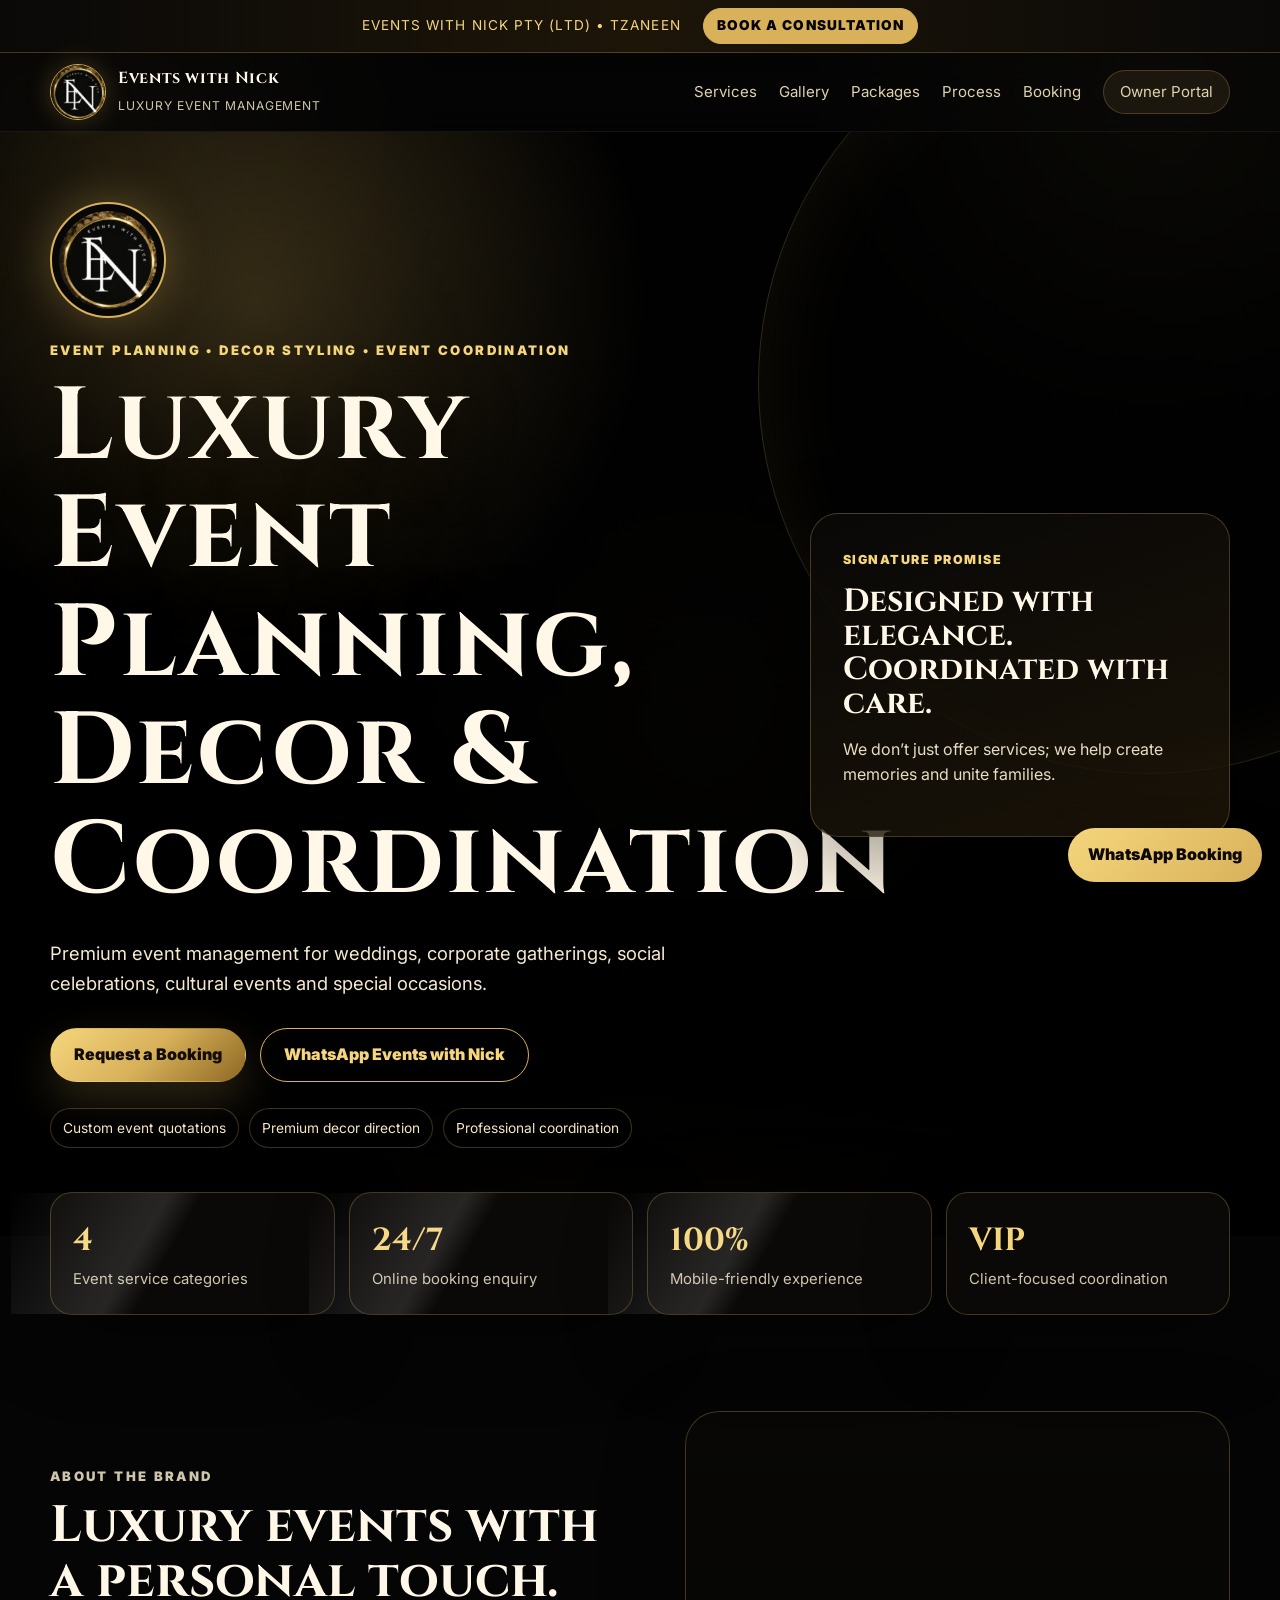
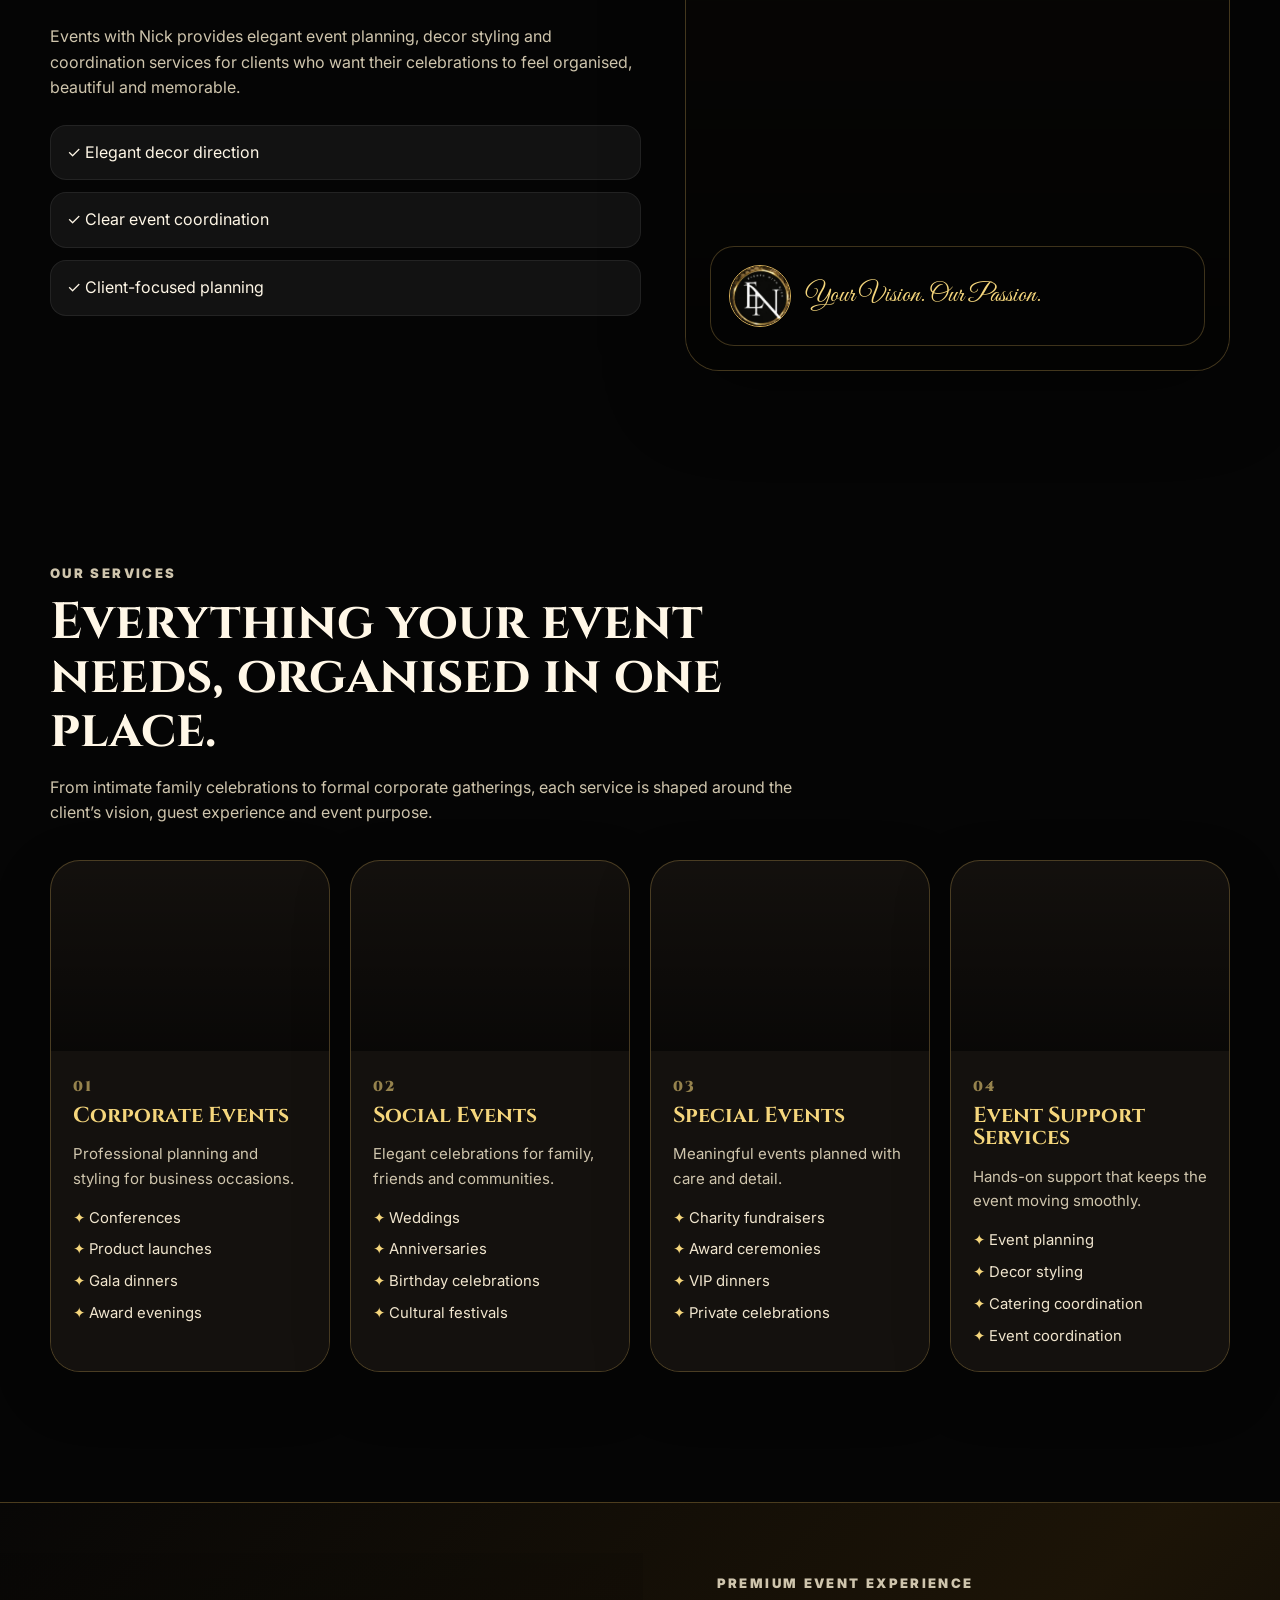
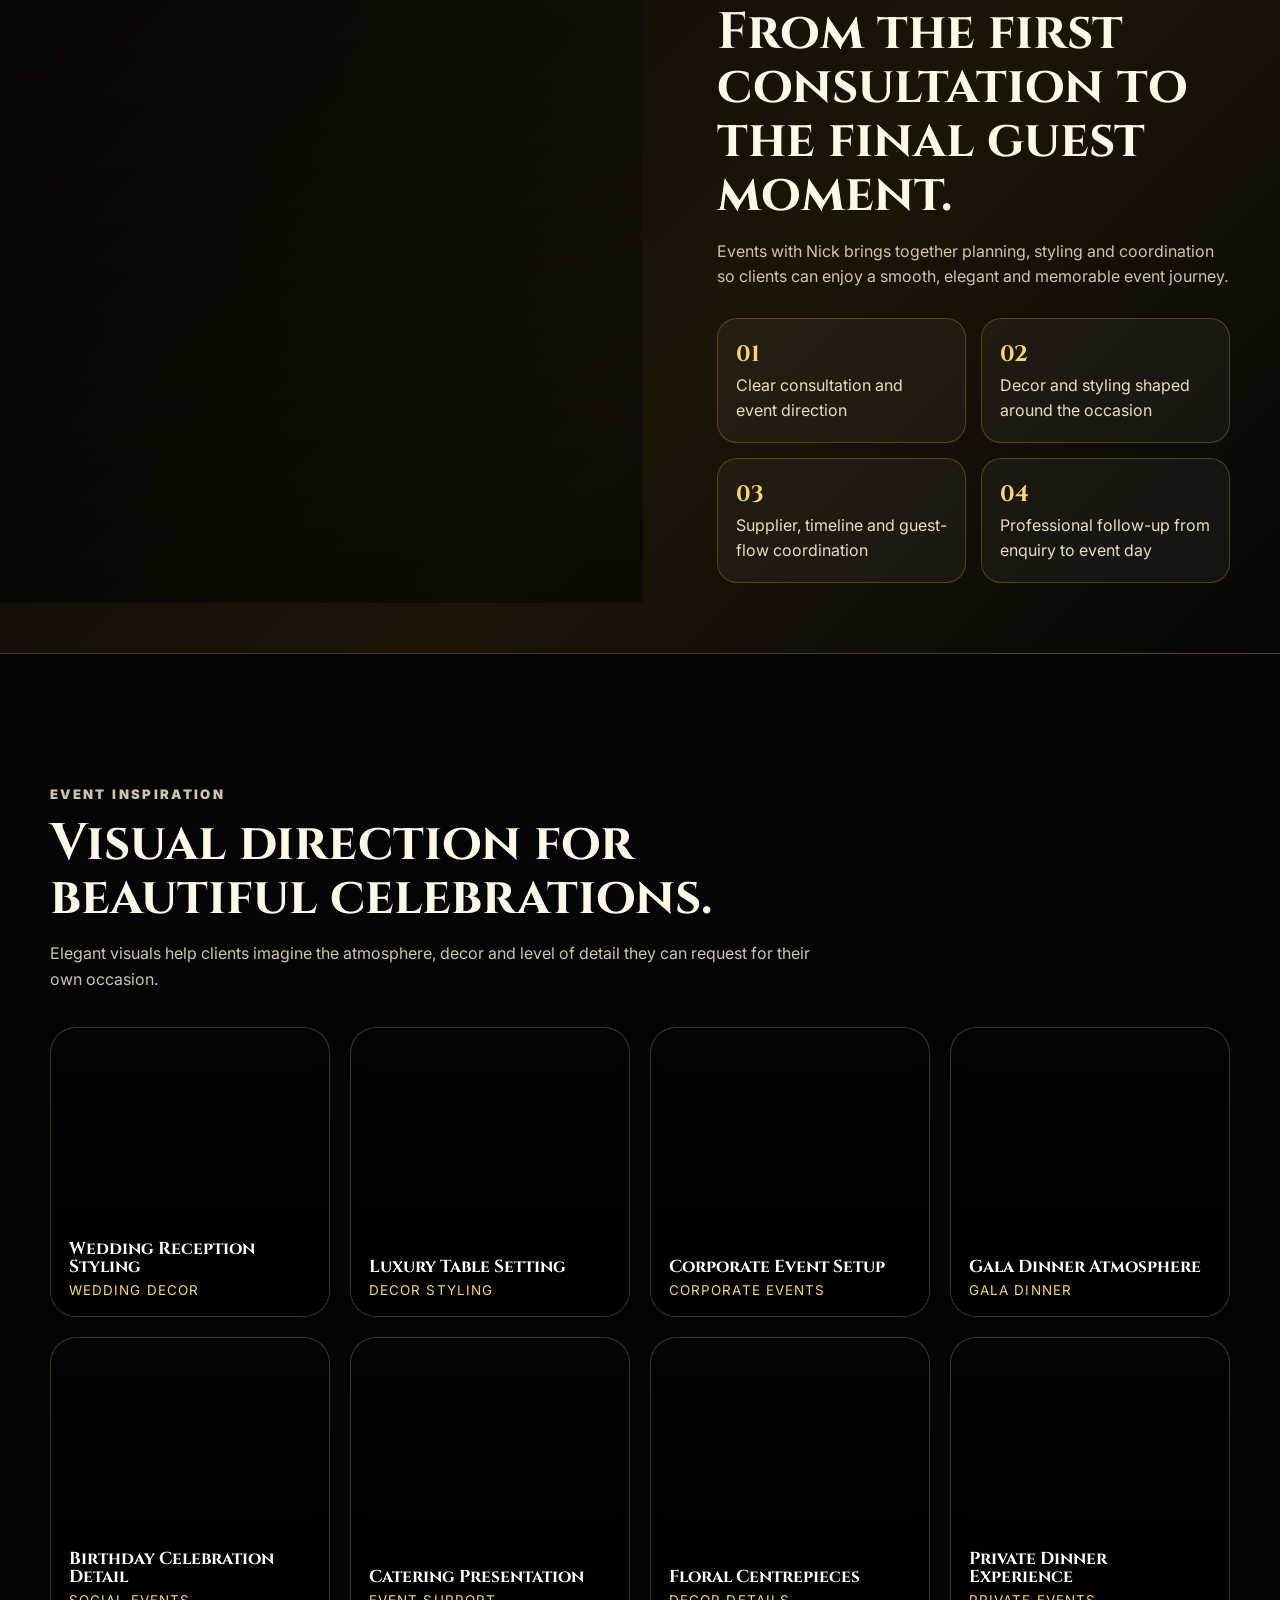
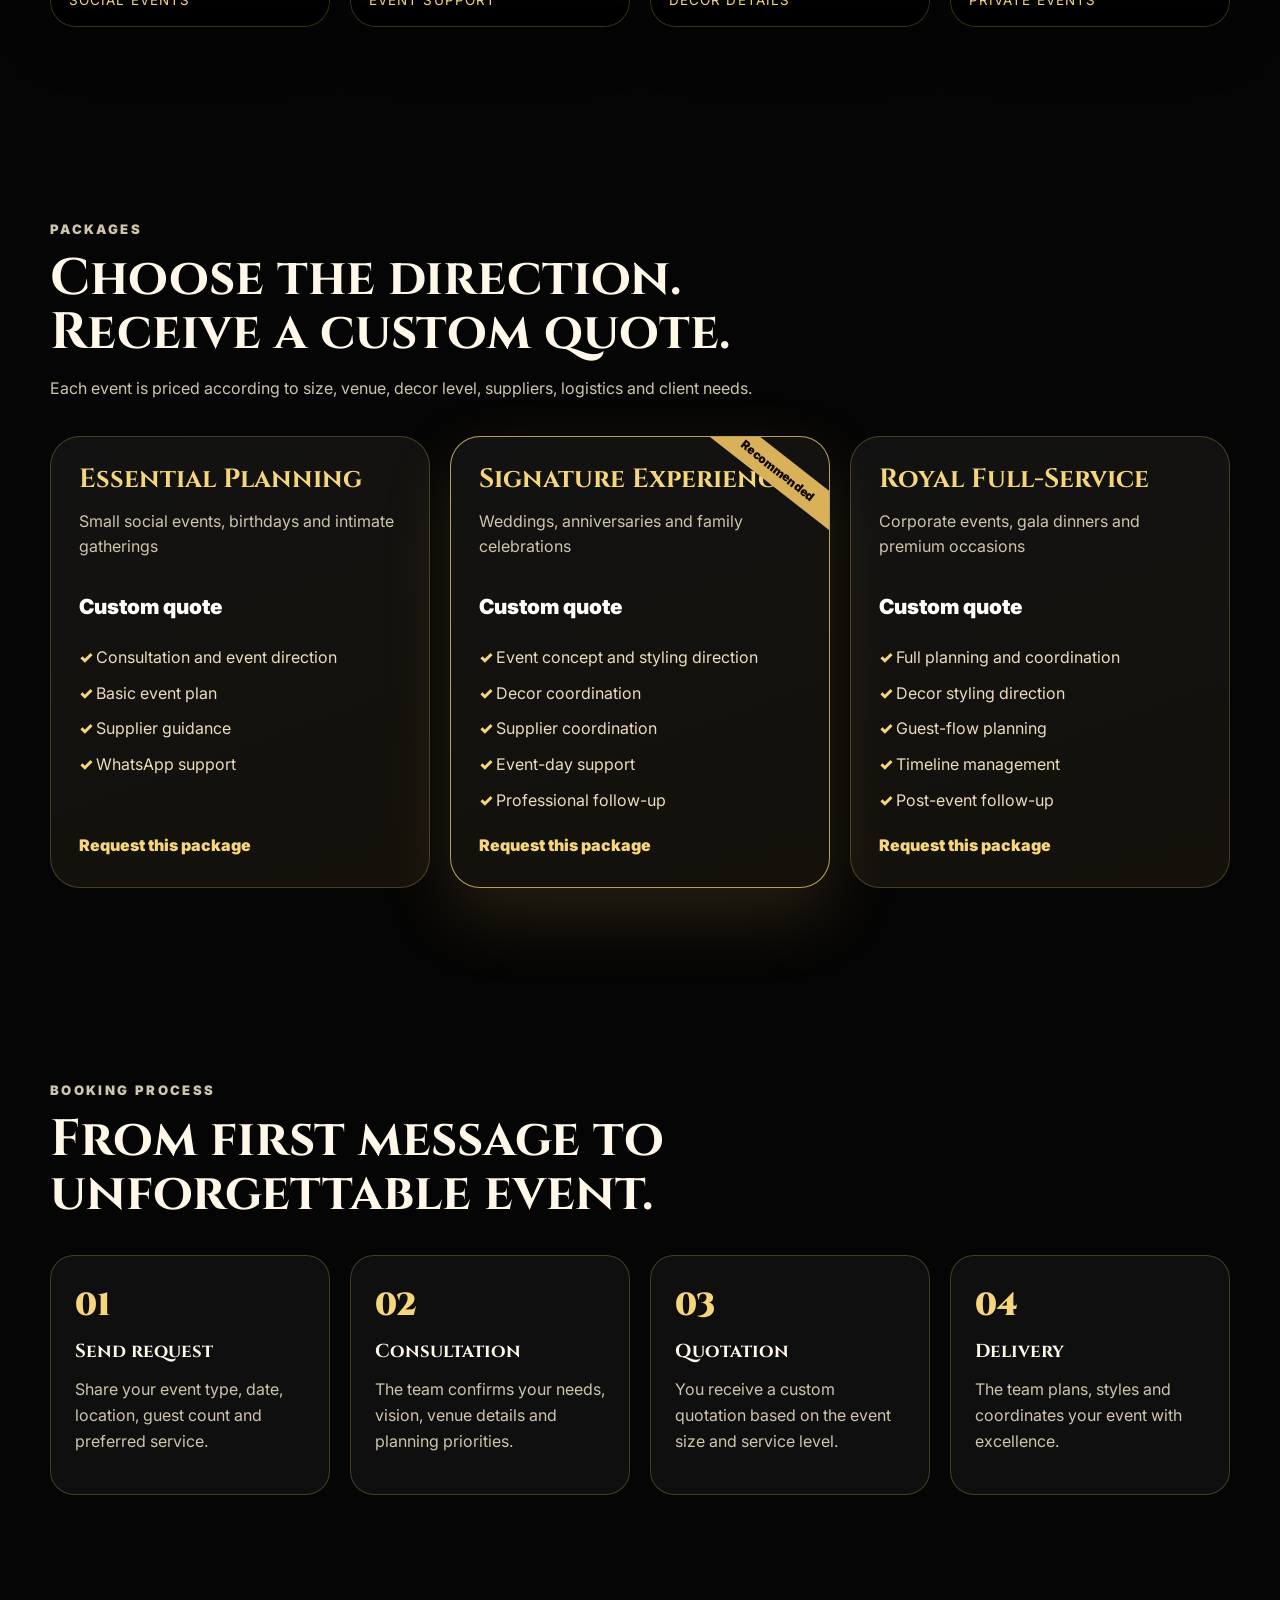
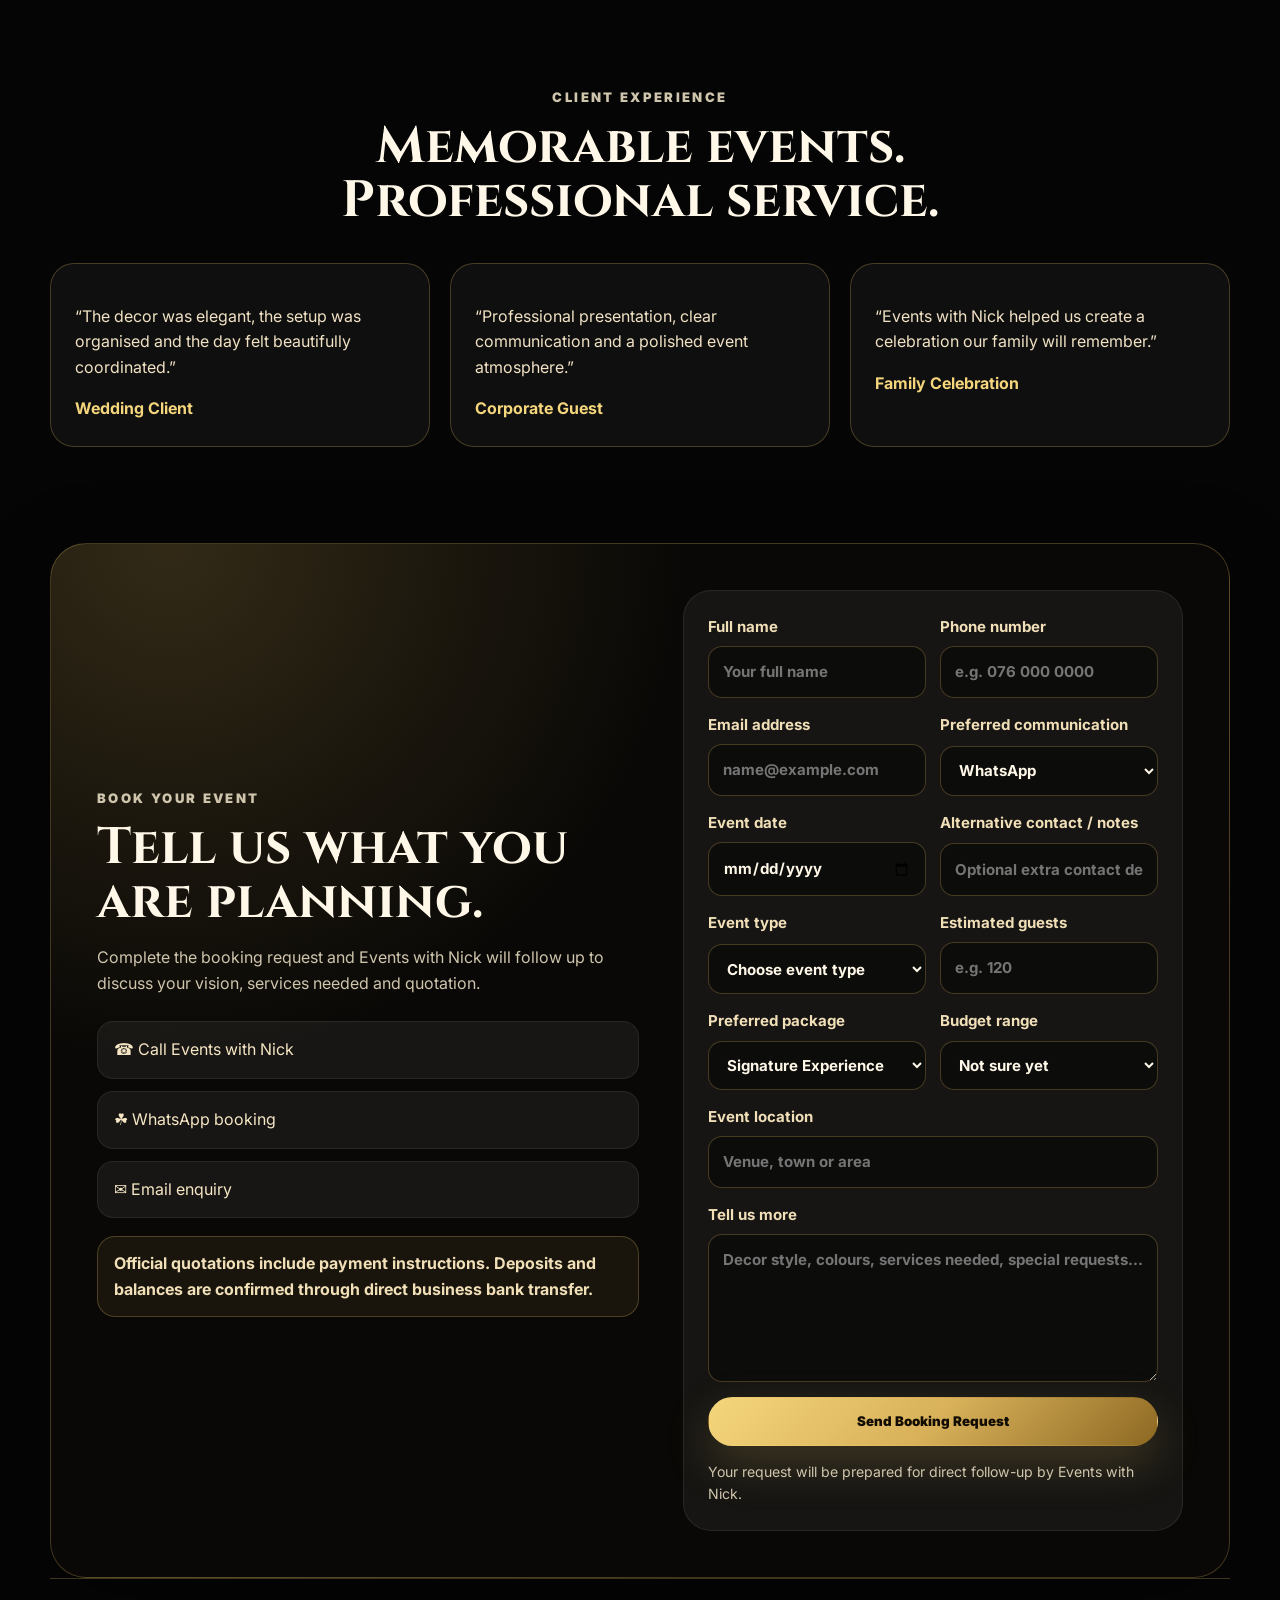
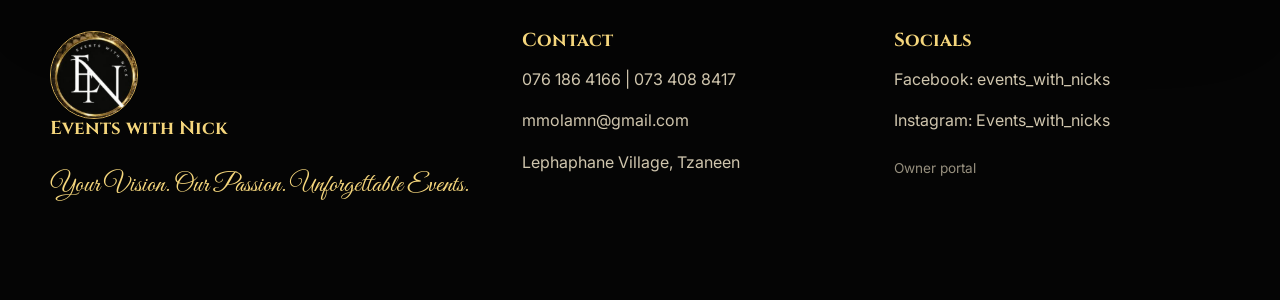
<file: index.html>
<!DOCTYPE html>
<html lang="en">
<head>
  <meta charset="UTF-8" />
  <meta name="viewport" content="width=device-width, initial-scale=1.0" />
  <title>Events with Nick | Official Event Management Website</title>
  <meta name="description" content="Events with Nick offers luxury event planning, decor styling and coordination for weddings, corporate events, social celebrations and special events in Tzaneen and surrounding areas." />
  <link rel="icon" href="assets/img/favicon.png" />
  <link rel="apple-touch-icon" href="assets/img/apple-touch-icon.png" />
  <link rel="preconnect" href="https://fonts.googleapis.com">
  <link rel="preconnect" href="https://fonts.gstatic.com" crossorigin>
  <link href="https://fonts.googleapis.com/css2?family=Cinzel:wght@500;600;700;800;900&family=Inter:wght@400;500;600;700;800;900&family=Great+Vibes&display=swap" rel="stylesheet">
  <link rel="stylesheet" href="assets/css/styles.css" />
</head>
<body>
  <div class="ambient" aria-hidden="true"></div>
  <div class="top-strip">
    <span>Events with Nick Pty (Ltd) • Tzaneen</span>
    <a id="topWhatsApp" href="#booking">Book a Consultation</a>
  </div>

  <header class="site-header" id="top">
    <nav class="navbar">
      <a href="#top" class="brand" aria-label="Events with Nick home">
        <img src="assets/img/logo.png" alt="Events with Nick logo" />
        <span><strong>Events with Nick</strong><small>Luxury event management</small></span>
      </a>
      <button class="menu-toggle" id="menuToggle" aria-label="Open menu">☰</button>
      <div class="nav-links" id="navLinks">
        <a href="#services">Services</a>
        <a href="#gallery">Gallery</a>
        <a href="#packages">Packages</a>
        <a href="#process">Process</a>
        <a href="#booking">Booking</a>
        <a href="admin.html" class="portal-link">Owner Portal</a>
      </div>
    </nav>
  </header>

  <main>
    <section class="hero luxury-bg">
      <div class="hero-overlay"></div>
      <div class="hero-content reveal">
        <div class="hero-logo-ring"><img src="assets/img/logo.png" alt="Events with Nick logo" /></div>
        <p class="eyebrow">Event planning • Decor styling • Event coordination</p>
        <h1 id="heroTitle">Luxury Event Planning, Decor & Coordination</h1>
        <p class="hero-text" id="heroText">Premium event management for weddings, corporate gatherings, social celebrations, cultural events and special occasions.</p>
        <div class="hero-actions">
          <a href="#booking" class="btn btn-gold">Request a Booking</a>
          <a id="heroWhatsApp" href="#" class="btn btn-outline">WhatsApp Events with Nick</a>
        </div>
        <div class="hero-trust">
          <span>Custom event quotations</span>
          <span>Premium decor direction</span>
          <span>Professional coordination</span>
        </div>
      </div>
      <aside class="hero-card reveal delay-1 tilt-card">
        <span class="card-label">Signature promise</span>
        <h2>Designed with elegance. Coordinated with care.</h2>
        <p id="businessSlogan">We don’t just offer services; we help create memories and unite families.</p>
      </aside>
    </section>

    <section class="stats band" aria-label="Business highlights">
      <div class="stat-card reveal tilt-card"><strong data-count="4">0</strong><span>Event service categories</span></div>
      <div class="stat-card reveal tilt-card"><strong>24/7</strong><span>Online booking enquiry</span></div>
      <div class="stat-card reveal tilt-card"><strong data-count="100">0</strong><span>Mobile-friendly experience</span></div>
      <div class="stat-card reveal tilt-card"><strong>VIP</strong><span>Client-focused coordination</span></div>
    </section>

    <section class="section about-section" id="about">
      <div class="section-copy reveal">
        <p class="eyebrow">About the brand</p>
        <h2>Luxury events with a personal touch.</h2>
        <p id="aboutText">Events with Nick provides elegant event planning, decor styling and coordination services for clients who want their celebrations to feel organised, beautiful and memorable.</p>
        <div class="about-points">
          <span>✓ Elegant decor direction</span>
          <span>✓ Clear event coordination</span>
          <span>✓ Client-focused planning</span>
        </div>
      </div>
      <div class="about-showcase reveal delay-1 tilt-card">
        <div class="showcase-main"></div>
        <div class="showcase-card"><img src="assets/img/logo.png" alt="Events with Nick logo" /><span>Your Vision. Our Passion.</span></div>
      </div>
    </section>

    <section class="section services-section" id="services">
      <div class="section-heading reveal">
        <p class="eyebrow">Our services</p>
        <h2>Everything your event needs, organised in one place.</h2>
        <p>From intimate family celebrations to formal corporate gatherings, each service is shaped around the client’s vision, guest experience and event purpose.</p>
      </div>
      <div class="service-grid" id="serviceGrid"></div>
    </section>

    <section class="section feature-split">
      <div class="feature-photo reveal"></div>
      <div class="feature-content reveal delay-1">
        <p class="eyebrow">Premium event experience</p>
        <h2>From the first consultation to the final guest moment.</h2>
        <p>Events with Nick brings together planning, styling and coordination so clients can enjoy a smooth, elegant and memorable event journey.</p>
        <div class="feature-list">
          <div class="tilt-card"><strong>01</strong><span>Clear consultation and event direction</span></div>
          <div class="tilt-card"><strong>02</strong><span>Decor and styling shaped around the occasion</span></div>
          <div class="tilt-card"><strong>03</strong><span>Supplier, timeline and guest-flow coordination</span></div>
          <div class="tilt-card"><strong>04</strong><span>Professional follow-up from enquiry to event day</span></div>
        </div>
      </div>
    </section>

    <section class="section gallery-section" id="gallery">
      <div class="section-heading reveal">
        <p class="eyebrow">Event inspiration</p>
        <h2>Visual direction for beautiful celebrations.</h2>
        <p>Elegant visuals help clients imagine the atmosphere, decor and level of detail they can request for their own occasion.</p>
      </div>
      <div class="gallery-grid" id="galleryGrid"></div>
    </section>

    <section class="section packages-section" id="packages">
      <div class="section-heading reveal">
        <p class="eyebrow">Packages</p>
        <h2>Choose the direction. Receive a custom quote.</h2>
        <p>Each event is priced according to size, venue, decor level, suppliers, logistics and client needs.</p>
      </div>
      <div class="package-grid" id="packageGrid"></div>
    </section>

    <section class="section process-section" id="process">
      <div class="section-heading reveal">
        <p class="eyebrow">Booking process</p>
        <h2>From first message to unforgettable event.</h2>
      </div>
      <div class="process-grid">
        <article class="process-card reveal tilt-card"><span>01</span><h3>Send request</h3><p>Share your event type, date, location, guest count and preferred service.</p></article>
        <article class="process-card reveal tilt-card"><span>02</span><h3>Consultation</h3><p>The team confirms your needs, vision, venue details and planning priorities.</p></article>
        <article class="process-card reveal tilt-card"><span>03</span><h3>Quotation</h3><p>You receive a custom quotation based on the event size and service level.</p></article>
        <article class="process-card reveal tilt-card"><span>04</span><h3>Delivery</h3><p>The team plans, styles and coordinates your event with excellence.</p></article>
      </div>
    </section>

    <section class="section testimonials-section" id="testimonials">
      <div class="section-heading center reveal">
        <p class="eyebrow">Client experience</p>
        <h2>Memorable events. Professional service.</h2>
      </div>
      <div class="testimonial-grid" id="testimonialGrid"></div>
    </section>

    <section class="section booking-section" id="booking">
      <div class="booking-copy reveal">
        <p class="eyebrow">Book your event</p>
        <h2>Tell us what you are planning.</h2>
        <p>Complete the booking request and Events with Nick will follow up to discuss your vision, services needed and quotation.</p>
        <div class="contact-cards">
          <a id="callLink" class="mini-contact" href="#">☎ Call Events with Nick</a>
          <a id="waLink" class="mini-contact" href="#">☘ WhatsApp booking</a>
          <a id="mailLink" class="mini-contact" href="#">✉ Email enquiry</a>
        </div>
        <p class="payment-policy">Official quotations include payment instructions. Deposits and balances are confirmed through direct business bank transfer.</p>
      </div>
      <form class="booking-form reveal delay-1" id="bookingForm">
        <div class="form-row">
          <label>Full name<input required name="name" placeholder="Your full name" /></label>
          <label>Phone number<input required name="phone" placeholder="e.g. 076 000 0000" /></label>
        </div>
        <div class="form-row">
          <label>Email address<input name="email" type="email" placeholder="name@example.com" /></label>
          <label>Preferred communication
            <select name="preferredCommunication">
              <option>WhatsApp</option><option>Phone Call</option><option>Email</option>
            </select>
          </label>
        </div>
        <div class="form-row">
          <label>Event date<input required name="eventDate" type="date" /></label>
          <label>Alternative contact / notes<input name="altContact" placeholder="Optional extra contact detail" /></label>
        </div>
        <div class="form-row">
          <label>Event type
            <select required name="eventType">
              <option value="">Choose event type</option>
              <option>Wedding</option><option>Corporate Event</option><option>Birthday Celebration</option><option>Anniversary</option><option>Cultural Festival</option><option>Charity Fundraiser</option><option>Award Ceremony</option><option>Other</option>
            </select>
          </label>
          <label>Estimated guests<input required name="guests" type="number" min="1" placeholder="e.g. 120" /></label>
        </div>
        <div class="form-row">
          <label>Preferred package<select required name="package" id="packageSelect"></select></label>
          <label>Budget range
            <select name="budget">
              <option>Not sure yet</option><option>Below R10 000</option><option>R10 000 - R25 000</option><option>R25 000 - R40 000</option><option>R40 000+</option>
            </select>
          </label>
        </div>
        <label>Event location<input required name="location" placeholder="Venue, town or area" /></label>
        <label>Tell us more<textarea name="message" rows="5" placeholder="Decor style, colours, services needed, special requests..."></textarea></label>
        <button class="btn btn-gold full" type="submit">Send Booking Request</button>
        <p class="form-note" id="formNote">Your request will be prepared for direct follow-up by Events with Nick.</p>
      </form>
    </section>
  </main>

  <footer class="footer">
    <div>
      <img src="assets/img/logo.png" alt="Events with Nick logo" />
      <h3>Events with Nick</h3>
      <p id="footerTagline">Your Vision. Our Passion. Unforgettable Events.</p>
    </div>
    <div>
      <h3>Contact</h3>
      <p id="footerContact">076 186 4166 | 073 408 8417</p>
      <p id="footerEmail">mmolamn@gmail.com</p>
      <p id="footerLocation">Lephaphane Village, Tzaneen</p>
    </div>
    <div>
      <h3>Socials</h3>
      <p id="footerFacebook">Facebook: events_with_nicks</p>
      <p id="footerInstagram">Instagram: Events_with_nicks</p>
      <a href="admin.html" class="owner-footer-link">Owner portal</a>
    </div>
  </footer>

  <a id="floatingWhatsApp" href="#" class="floating-wa" aria-label="WhatsApp Events with Nick">WhatsApp Booking</a>

  <script src="assets/js/site-config.js"></script>
  <script src="assets/js/backend-config.js"></script>
  <script src="assets/js/app.js"></script>
</body>
</html>
</file>
<file: assets/css/styles.css>
:root {
  --black: #050505;
  --black-2: #0c0a08;
  --charcoal: #14110e;
  --gold: #d8b15a;
  --gold-2: #f5d67c;
  --gold-dark: #8d6822;
  --cream: #fff7e7;
  --white: #ffffff;
  --muted: #cfc5ad;
  --soft: rgba(255, 255, 255, 0.08);
  --line: rgba(216, 177, 90, 0.28);
  --shadow: 0 24px 80px rgba(0, 0, 0, 0.38);
  --radius: 28px;
}
* { box-sizing: border-box; }
html { scroll-behavior: smooth; }
body { margin: 0; background: var(--black); color: var(--cream); font-family: 'Inter', system-ui, -apple-system, BlinkMacSystemFont, 'Segoe UI', sans-serif; line-height: 1.6; overflow-x: hidden; }
a { color: inherit; text-decoration: none; }
img { max-width: 100%; display: block; }
.ambient { position: fixed; inset: 0; pointer-events: none; z-index: -1; background: radial-gradient(circle at 8% 18%, rgba(216,177,90,.16), transparent 24%), radial-gradient(circle at 90% 10%, rgba(245,214,124,.10), transparent 24%), radial-gradient(circle at 55% 80%, rgba(216,177,90,.08), transparent 28%), #050505; }
.ambient:after { content: ''; position: absolute; inset: 0; opacity: .12; background-image: linear-gradient(rgba(255,255,255,.04) 1px, transparent 1px), linear-gradient(90deg, rgba(255,255,255,.04) 1px, transparent 1px); background-size: 62px 62px; mask-image: linear-gradient(to bottom, transparent, black 20%, black 70%, transparent); }
.top-strip { min-height: 42px; display: flex; justify-content: center; gap: 22px; align-items: center; padding: 8px 18px; background: linear-gradient(90deg, #0a0908, #1d1508, #0a0908); border-bottom: 1px solid var(--line); color: var(--gold-2); font-size: 0.85rem; letter-spacing: 0.08em; text-transform: uppercase; }
.top-strip a { padding: 6px 13px; border: 1px solid var(--gold); border-radius: 999px; color: var(--black); background: var(--gold); font-weight: 900; }
.site-header { position: sticky; top: 0; z-index: 50; background: rgba(5,5,5,0.78); backdrop-filter: blur(16px); border-bottom: 1px solid rgba(255,255,255,0.06); }
.navbar { width: min(1180px, calc(100% - 36px)); margin: 0 auto; display: flex; justify-content: space-between; align-items: center; min-height: 78px; }
.brand { display: flex; align-items: center; gap: 12px; }
.brand img { width: 56px; height: 56px; object-fit: cover; border-radius: 50%; border: 1px solid var(--gold); box-shadow: 0 0 25px rgba(216,177,90,.26); }
.brand strong { display: block; font-family: 'Cinzel', serif; letter-spacing: .04em; }
.brand small { color: var(--muted); font-size: .76rem; text-transform: uppercase; letter-spacing: .08em; }
.nav-links { display: flex; align-items: center; gap: 22px; color: #f1e3bd; font-size: .94rem; }
.nav-links a { opacity: .92; transition: .25s ease; position: relative; }
.nav-links a:not(.portal-link):after { content: ''; position: absolute; left: 0; right: 0; bottom: -6px; height: 1px; background: var(--gold-2); transform: scaleX(0); transform-origin: left; transition: .25s ease; }
.nav-links a:hover { color: var(--gold-2); opacity: 1; }
.nav-links a:hover:after { transform: scaleX(1); }
.portal-link { padding: 9px 16px; border: 1px solid var(--line); border-radius: 999px; background: rgba(216,177,90,0.10); }
.menu-toggle { display: none; background: none; border: 1px solid var(--line); color: var(--gold-2); border-radius: 12px; font-size: 1.4rem; padding: 6px 12px; }
.luxury-bg { background: radial-gradient(circle at 20% 15%, rgba(216,177,90,.28), transparent 28%), linear-gradient(120deg, rgba(0,0,0,.82), rgba(0,0,0,.46)), url('https://images.unsplash.com/photo-1519741497674-611481863552?auto=format&fit=crop&w=1900&q=90') center/cover no-repeat; }
.hero { position: relative; min-height: 780px; display: grid; grid-template-columns: minmax(0, 1fr) 420px; align-items: center; gap: 36px; padding: 70px max(28px, calc((100vw - 1180px)/2)) 88px; overflow: hidden; }
.hero:before { content: ''; position: absolute; inset: auto -8% -34% -8%; height: 50%; background: radial-gradient(ellipse at center, rgba(216,177,90,.19), transparent 62%); pointer-events: none; }
.hero:after { content: ''; position: absolute; width: 780px; height: 780px; right: -260px; top: -140px; border-radius: 50%; border: 1px solid rgba(245,214,124,.18); box-shadow: inset 0 0 90px rgba(216,177,90,.08); animation: spinRing 18s linear infinite; }
@keyframes spinRing { to { transform: rotate(360deg); } }
.hero-overlay { position: absolute; inset: 0; background: linear-gradient(180deg, rgba(0,0,0,.08), rgba(0,0,0,.82)); }
.hero-content, .hero-card { position: relative; z-index: 2; }
.hero-logo-ring { width: 116px; height: 116px; border-radius: 50%; border: 2px solid var(--gold); padding: 7px; background: #070707; box-shadow: 0 0 45px rgba(216,177,90,.32); margin-bottom: 22px; animation: floatLogo 5s ease-in-out infinite; }
@keyframes floatLogo { 0%,100% { transform: translateY(0); } 50% { transform: translateY(-8px); } }
.hero-logo-ring img { width: 100%; height: 100%; object-fit: cover; border-radius: 50%; }
.eyebrow { color: var(--gold-2); font-weight: 900; text-transform: uppercase; letter-spacing: .18em; font-size: .82rem; margin: 0 0 12px; }
h1, h2, h3 { font-family: 'Cinzel', serif; line-height: 1.06; margin: 0; }
h1 { font-size: clamp(3.1rem, 8vw, 6.7rem); max-width: 860px; letter-spacing: .025em; text-shadow: 0 12px 55px rgba(0,0,0,.55); }
.hero-text { max-width: 700px; font-size: 1.15rem; color: #f6ead0; margin: 24px 0 30px; }
.hero-actions { display: flex; gap: 14px; flex-wrap: wrap; }
.btn { display: inline-flex; align-items: center; justify-content: center; min-height: 49px; border-radius: 999px; padding: 13px 23px; font-weight: 900; transition: .25s ease; border: 1px solid transparent; cursor: pointer; font-family: inherit; }
.btn-gold { background: linear-gradient(135deg, var(--gold-2), var(--gold), var(--gold-dark)); color: #120c03; box-shadow: 0 18px 45px rgba(216,177,90,.22); }
.btn-outline { border-color: var(--gold); color: var(--gold-2); background: rgba(0,0,0,.36); }
.btn:hover { transform: translateY(-2px); filter: brightness(1.06); }
.full { width: 100%; }
.hero-trust { display: flex; gap: 10px; flex-wrap: wrap; margin-top: 26px; }
.hero-trust span { border: 1px solid var(--line); background: rgba(0,0,0,.42); color: #f7e8c1; padding: 8px 12px; border-radius: 999px; font-size: .86rem; }
.hero-card { border: 1px solid var(--line); background: linear-gradient(160deg, rgba(10,9,8,.88), rgba(33,24,9,.77)); border-radius: var(--radius); padding: 32px; box-shadow: var(--shadow); }
.card-label { color: var(--gold-2); font-weight: 900; font-size: .78rem; text-transform: uppercase; letter-spacing: .12em; }
.hero-card h2 { font-size: 2rem; margin: 14px 0; }
.hero-card p { color: #e7dcc5; }
.band { width: min(1180px, calc(100% - 36px)); margin: -44px auto 0; position: relative; z-index: 3; display: grid; grid-template-columns: repeat(4, 1fr); gap: 14px; }
.stat-card { padding: 22px; border-radius: 22px; border: 1px solid var(--line); background: rgba(12,10,8,.93); box-shadow: var(--shadow); }
.stat-card strong { display: block; font-size: 2rem; color: var(--gold-2); font-family: 'Cinzel', serif; }
.stat-card span { color: var(--muted); font-size: .93rem; }
.section { width: min(1180px, calc(100% - 36px)); margin: 0 auto; padding: 96px 0; }
.section-heading { max-width: 780px; margin-bottom: 34px; }
.section-heading.center { margin-left: auto; margin-right: auto; text-align: center; }
.section h2 { font-size: clamp(2.1rem, 4vw, 3.6rem); }
.section p { color: var(--muted); }
.about-section, .booking-section, .feature-split { display: grid; grid-template-columns: 1.04fr .96fr; gap: 44px; align-items: center; }
.about-points { display: grid; gap: 12px; margin-top: 24px; }
.about-points span { padding: 14px 16px; border-radius: 16px; background: rgba(255,255,255,.055); border: 1px solid rgba(255,255,255,.07); }
.about-showcase { min-height: 560px; border: 1px solid var(--line); border-radius: 34px; overflow: hidden; position: relative; background: #090806; box-shadow: var(--shadow); }
.showcase-main { position: absolute; inset: 0; background: linear-gradient(rgba(0,0,0,.12), rgba(0,0,0,.68)), url('https://images.unsplash.com/photo-1519225421980-715cb0215aed?auto=format&fit=crop&w=1400&q=88') center/cover no-repeat; transform: scale(1.02); transition: .65s ease; }
.about-showcase:hover .showcase-main { transform: scale(1.08); }
.showcase-card { position: absolute; left: 24px; right: 24px; bottom: 24px; border: 1px solid var(--line); background: rgba(5,5,5,.78); backdrop-filter: blur(12px); border-radius: 24px; padding: 18px; display: flex; align-items: center; gap: 14px; }
.showcase-card img { width: 62px; height: 62px; object-fit: cover; border-radius: 50%; border: 1px solid var(--gold); }
.showcase-card span { color: var(--gold-2); font-family: 'Great Vibes', cursive; font-size: 1.65rem; }
.service-grid, .gallery-grid, .package-grid, .process-grid, .testimonial-grid { display: grid; gap: 20px; }
.service-grid { grid-template-columns: repeat(4, 1fr); }
.service-card { min-height: 470px; overflow: hidden; border-radius: 30px; border: 1px solid var(--line); background: var(--charcoal); box-shadow: 0 18px 58px rgba(0,0,0,.22); display: flex; flex-direction: column; position: relative; isolation: isolate; }
.service-card:before, .package-card:before, .process-card:before, .testimonial-card:before, .stat-card:before, .feature-list div:before { content: ''; position: absolute; inset: 0; background: linear-gradient(120deg, transparent 0%, rgba(255,255,255,.12) 45%, transparent 55%); transform: translateX(-120%); transition: .75s ease; pointer-events: none; }
.service-card:hover:before, .package-card:hover:before, .process-card:hover:before, .testimonial-card:hover:before, .stat-card:hover:before, .feature-list div:hover:before { transform: translateX(120%); }
.service-card .photo { min-height: 190px; background-size: cover; background-position: center; transition: .55s ease; position: relative; }
.service-card:hover .photo { transform: scale(1.07); }
.service-body { padding: 22px; position: relative; z-index: 2; background: linear-gradient(180deg, rgba(20,17,14,.96), rgba(20,17,14,.99)); flex: 1; }
.tile-number { color: rgba(245,214,124,.58); font-family: 'Cinzel', serif; font-weight: 900; font-size: .9rem; letter-spacing: .14em; }
.service-body h3 { color: var(--gold-2); font-size: 1.35rem; margin-top: 6px; }
.service-body p { font-size: .94rem; }
.service-body ul { list-style: none; padding: 0; margin: 16px 0 0; display: grid; gap: 8px; color: #f0e5ce; font-size: .93rem; }
.service-body li:before { content: '✦ '; color: var(--gold-2); }
.service-back { position: absolute; inset: auto 16px 16px 16px; z-index: 3; padding: 16px; border: 1px solid var(--line); border-radius: 18px; background: rgba(5,5,5,.82); backdrop-filter: blur(10px); transform: translateY(118%); transition: .35s ease; }
.service-card:hover .service-back { transform: translateY(0); }
.service-back p { margin: 0 0 10px; color: #f4e6cb; font-size: .88rem; }
.service-back a { color: var(--gold-2); font-weight: 900; }
.feature-split { width: 100%; max-width: none; padding: 0; margin: 34px 0; background: linear-gradient(135deg, #080706, #1c1407 58%, #080706); border-top: 1px solid var(--line); border-bottom: 1px solid var(--line); }
.feature-photo { min-height: 650px; background: linear-gradient(rgba(0,0,0,.10), rgba(0,0,0,.45)), url('https://images.unsplash.com/photo-1511795409834-ef04bbd61622?auto=format&fit=crop&w=1500&q=88') center/cover no-repeat; position: relative; }
.feature-content { padding: 70px max(28px, calc((100vw - 1180px)/2)) 70px 30px; }
.feature-content p { max-width: 610px; }
.feature-list { display: grid; grid-template-columns: 1fr 1fr; gap: 15px; margin-top: 28px; }
.feature-list div { padding: 18px; border: 1px solid var(--line); border-radius: 20px; background: rgba(255,255,255,.045); position: relative; overflow: hidden; }
.feature-list strong { color: var(--gold-2); display: block; font-family: 'Cinzel', serif; font-size: 1.4rem; }
.feature-list span { color: #e8ddc8; }
.gallery-grid { grid-template-columns: repeat(4, 1fr); }
.gallery-card { min-height: 290px; position: relative; overflow: hidden; border-radius: 26px; border: 1px solid var(--line); background-size: cover; background-position: center; box-shadow: 0 18px 50px rgba(0,0,0,.25); transition: .35s ease; }
.gallery-card:after { content: ''; position: absolute; inset: 0; background: linear-gradient(180deg, transparent, rgba(0,0,0,.72)); }
.gallery-card:hover { background-size: auto 112%; }
.gallery-card div { position: absolute; z-index: 2; left: 18px; right: 18px; bottom: 18px; transform: translateY(4px); transition: .3s ease; }
.gallery-card:hover div { transform: translateY(-4px); }
.gallery-card h3 { font-size: 1.08rem; color: var(--white); }
.gallery-card p { margin: 4px 0 0; color: var(--gold-2); font-size: .84rem; text-transform: uppercase; letter-spacing: .08em; }
.package-grid { grid-template-columns: repeat(3, 1fr); align-items: stretch; }
.package-card { border: 1px solid var(--line); border-radius: 30px; background: linear-gradient(160deg, rgba(255,255,255,.055), rgba(216,177,90,.075)); padding: 28px; position: relative; overflow: hidden; min-height: 430px; display: flex; flex-direction: column; }
.package-card.featured { transform: translateY(-14px); border-color: rgba(245,214,124,.72); box-shadow: 0 28px 70px rgba(216,177,90,.16); }
.package-card.featured:after { content: 'Recommended'; position: absolute; top: 18px; right: -36px; background: var(--gold); color: #100a02; font-weight: 900; transform: rotate(38deg); padding: 6px 42px; font-size: .75rem; }
.package-card h3 { color: var(--gold-2); font-size: 1.65rem; }
.package-card .price { font-weight: 900; font-size: 1.3rem; color: #fff; margin: 14px 0 4px; }
.package-card ul { list-style: none; margin: 18px 0 20px; padding: 0; display: grid; gap: 10px; }
.package-card li { color: #ecdcc0; }
.package-card li:before { content: '✓ '; color: var(--gold-2); font-weight: 900; }
.package-cta { margin-top: auto; color: var(--gold-2); font-weight: 900; }
.process-grid { grid-template-columns: repeat(4, 1fr); }
.process-card, .testimonial-card { padding: 24px; border-radius: 24px; border: 1px solid var(--line); background: rgba(255,255,255,.045); position: relative; overflow: hidden; }
.process-card span { color: var(--gold-2); font-family: 'Cinzel', serif; font-size: 2rem; font-weight: 900; }
.process-card h3 { margin: 10px 0; }
.testimonial-grid { grid-template-columns: repeat(3, 1fr); }
.testimonial-card p { color: #f1e2c4; }
.testimonial-card strong { color: var(--gold-2); }
.booking-section { background: radial-gradient(circle at 10% 0, rgba(216,177,90,.20), transparent 35%), #090806; border: 1px solid var(--line); border-radius: 36px; padding: 46px; box-shadow: var(--shadow); }

.payment-policy { margin-top: 18px; padding: 14px 16px; border: 1px solid var(--line); border-radius: 18px; background: rgba(216,177,90,.08); color: #f1dfb8 !important; font-weight: 700; }

.contact-cards { display: grid; gap: 12px; margin-top: 25px; }
.mini-contact { padding: 15px 16px; border-radius: 16px; background: rgba(255,255,255,.06); border: 1px solid rgba(255,255,255,.07); color: #f6e6c4; transition: .22s ease; }
.mini-contact:hover { border-color: var(--gold); transform: translateX(4px); }
.booking-form { display: grid; gap: 15px; background: rgba(255,255,255,.055); border: 1px solid rgba(255,255,255,.08); border-radius: 28px; padding: 24px; }
.form-row { display: grid; grid-template-columns: 1fr 1fr; gap: 14px; }
label { display: grid; gap: 7px; color: #f1dfb8; font-weight: 700; font-size: .94rem; }
input, select, textarea { width: 100%; border: 1px solid rgba(216,177,90,.28); background: rgba(0,0,0,.42); color: var(--cream); border-radius: 14px; padding: 13px 14px; font: inherit; outline: none; }
input:focus, select:focus, textarea:focus { border-color: var(--gold-2); box-shadow: 0 0 0 4px rgba(216,177,90,.10); }
textarea { resize: vertical; }
.form-note { margin: 0; font-size: .88rem; color: var(--muted); }
.form-note a { color: var(--gold-2); font-weight: 900; }
.footer { width: min(1180px, calc(100% - 36px)); margin: 0 auto; padding: 52px 0 66px; display: grid; grid-template-columns: 1.3fr 1fr 1fr; gap: 36px; border-top: 1px solid var(--line); }
.footer img { width: 88px; height: 88px; object-fit: cover; border-radius: 50%; border: 1px solid var(--gold); }
.footer h3 { color: var(--gold-2); }
.footer p, .footer a { color: var(--muted); }
.footer #footerTagline { font-family: 'Great Vibes', cursive; font-size: 1.65rem; color: var(--gold-2); }
.owner-footer-link { display: inline-block; margin-top: 8px; font-size: .85rem; opacity: .72; }
.floating-wa { position: fixed; right: 18px; bottom: 18px; z-index: 40; background: linear-gradient(135deg, var(--gold-2), var(--gold)); color: #0d0902; font-weight: 900; padding: 14px 20px; border-radius: 999px; box-shadow: 0 18px 45px rgba(0,0,0,.35); }
.reveal { opacity: 0; transform: translateY(26px); transition: .75s ease; transition-delay: calc(var(--i, 0) * 45ms); }
.reveal.visible { opacity: 1; transform: translateY(0); }
.delay-1 { transition-delay: .14s; }
.tilt-card { transform-style: preserve-3d; transform: perspective(950px) rotateX(var(--rx, 0deg)) rotateY(var(--ry, 0deg)); transition: transform .18s ease, box-shadow .25s ease, border-color .25s ease; }
.tilt-card:hover { border-color: rgba(245,214,124,.58); box-shadow: 0 28px 76px rgba(0,0,0,.38), 0 0 0 1px rgba(245,214,124,.12); }
@media (max-width: 1050px) { .hero { grid-template-columns: 1fr; min-height: auto; } .hero-card { max-width: 620px; } .band, .service-grid, .gallery-grid, .process-grid { grid-template-columns: repeat(2, 1fr); } .about-section, .booking-section, .feature-split { grid-template-columns: 1fr; } .feature-content { padding: 56px 28px; } .feature-photo { min-height: 430px; } }
@media (max-width: 820px) { .top-strip { flex-direction: column; gap: 8px; text-align: center; } .menu-toggle { display: block; } .nav-links { position: absolute; top: 78px; left: 18px; right: 18px; display: none; flex-direction: column; align-items: stretch; gap: 0; padding: 15px; border: 1px solid var(--line); background: rgba(7,7,7,.98); border-radius: 18px; } .nav-links.open { display: flex; } .nav-links a { padding: 13px 10px; border-bottom: 1px solid rgba(255,255,255,.06); } .hero { padding: 48px 18px 70px; } h1 { font-size: clamp(2.7rem, 13vw, 4.2rem); } .section { padding: 68px 0; } .package-grid, .testimonial-grid, .footer { grid-template-columns: 1fr; } .package-card.featured { transform: none; } .booking-section { padding: 26px; border-radius: 26px; } .form-row { grid-template-columns: 1fr; } }
@media (max-width: 560px) { .band, .service-grid, .gallery-grid, .process-grid, .feature-list { grid-template-columns: 1fr; } .hero-actions .btn { width: 100%; } .brand span small { display: none; } .gallery-card { min-height: 250px; } .floating-wa { left: 16px; right: 16px; justify-content: center; text-align: center; } }
@media (prefers-reduced-motion: reduce) { *, *:before, *:after { animation: none !important; transition: none !important; scroll-behavior: auto !important; } }
</file>
